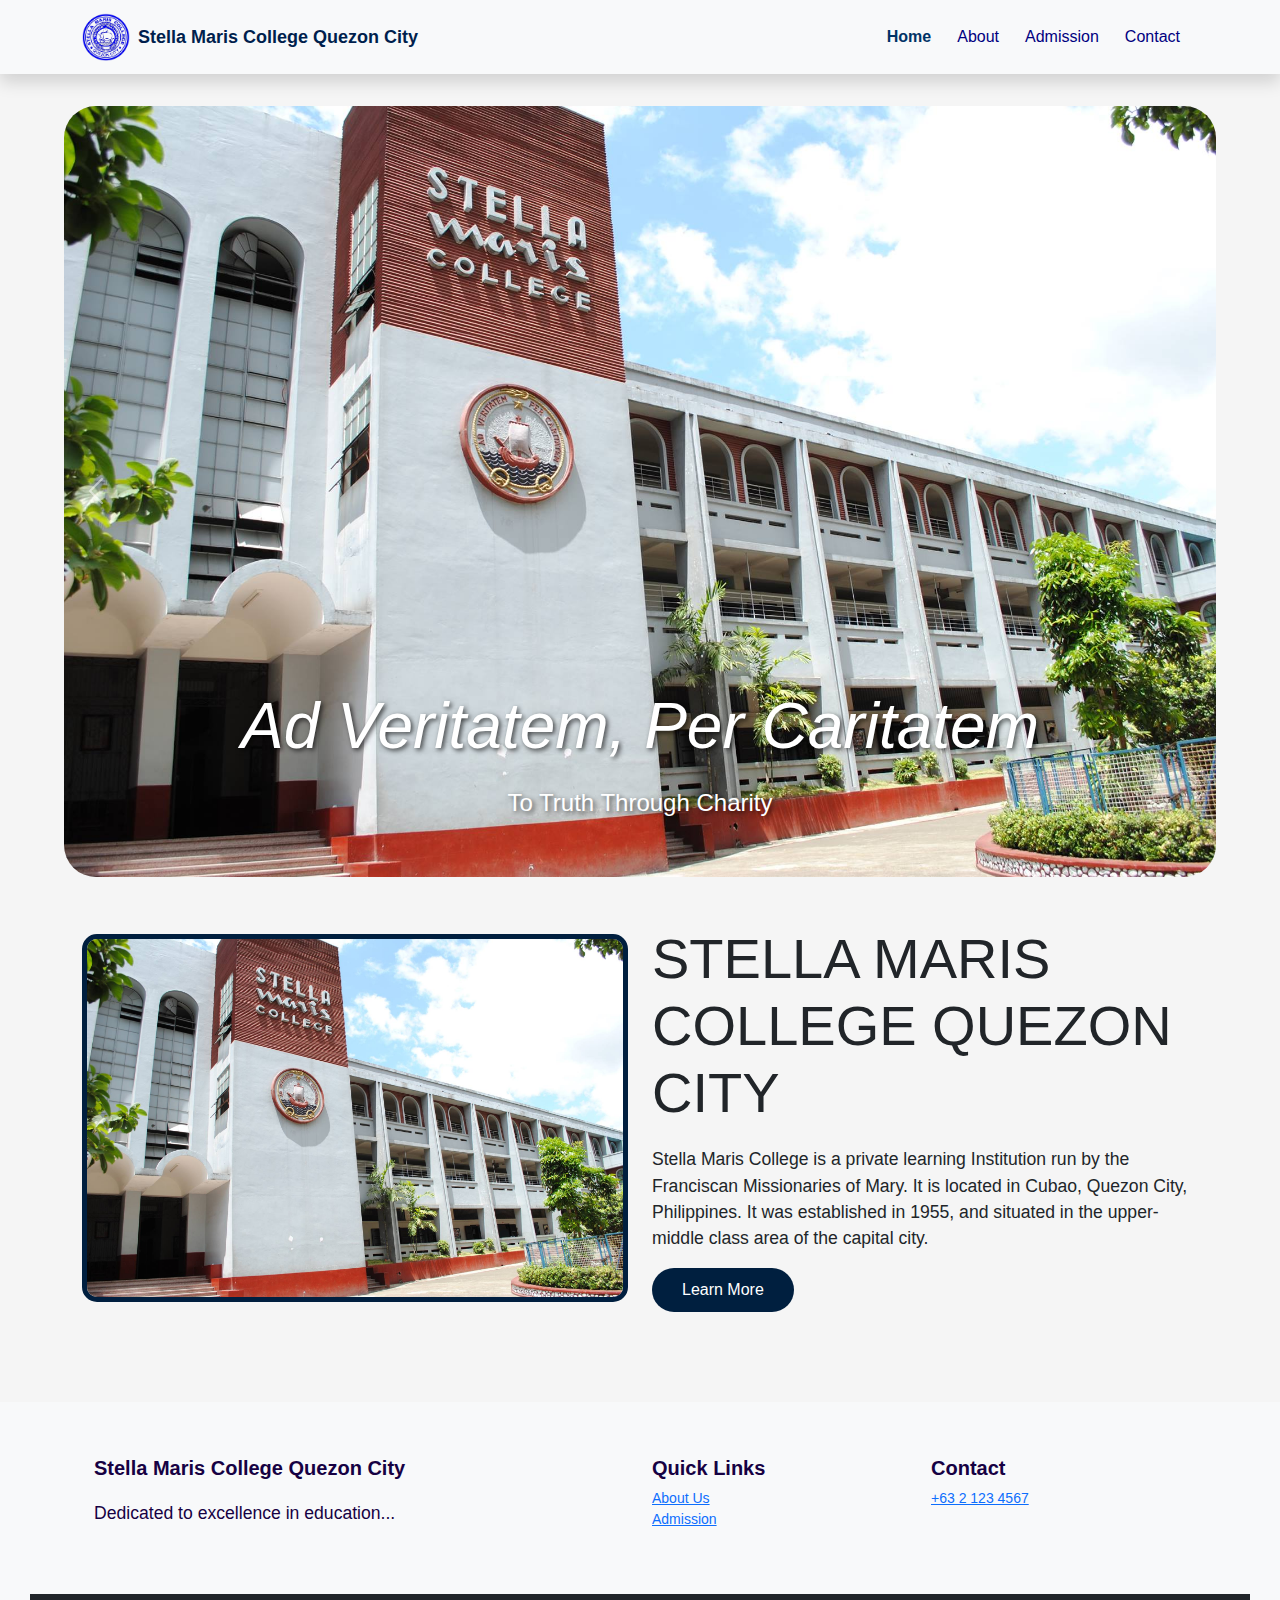
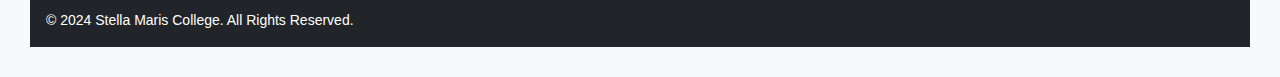
<file: index.html>
<!DOCTYPE html>
<html lang="en">
<head>
    <meta charset="UTF-8">
    <meta name="viewport" content="width=device-width, initial-scale=1.0">
    <title>Stella Maris College Quezon City</title>
    <link rel="stylesheet" href="https://cdn.jsdelivr.net/npm/bootstrap@5.3.0-alpha3/dist/css/bootstrap.min.css">
    <link rel="stylesheet" href="assets/css/style.css">
</head>
<body>

    <!-- Navbar -->
    <nav class="navbar navbar-expand-lg navbar-light bg-light shadow">
        <div class="container">
            <a class="navbar-brand d-flex align-items-center" href="index.html">
                <img src="assets/img/logo.png" alt="Logo" class="me-2 logo img-fluid" />
                Stella Maris College Quezon City
            </a>
            <button class="navbar-toggler" type="button" data-bs-toggle="collapse" data-bs-target="#navbarNav">
                <span class="navbar-toggler-icon"></span>
            </button>
            <div class="collapse navbar-collapse" id="navbarNav">
                <ul class="navbar-nav ms-auto">
                    <li class="nav-item"><a class="nav-link active" href="index.html">Home</a></li>
                    <li class="nav-item"><a class="nav-link" href="pages/page1/index.html">About</a></li>
                    <li class="nav-item"><a class="nav-link" href="pages/page2/index.html">Admission</a></li>
                    <li class="nav-item"><a class="nav-link" href="pages/page3/index.html">Contact</a></li>
                </ul>
            </div>
        </div>
    </nav>

    <!-- Carousel -->
    <div id="carouselExampleAutoplaying" class="carousel slide mt-4" data-bs-ride="carousel">
        <div class="carousel-inner">
          <div class="carousel-item active">
            <img src="assets/img/stella.jpg" class="d-block w-100" alt="First Slide">
            <div class="carousel-caption d-md-block">
              <h5>Ad Veritatem, Per Caritatem</h5>
              <p>To Truth Through Charity</p>
            </div>
          </div>
          <div class="carousel-item">
            <img src="assets/img/smc1.jpg" class="d-block w-100" alt="Second Slide">
            <div class="carousel-caption d-md-block">
              <h5>Welcome to Stella Maris College</h5>
              <p>A Legacy of Excellence</p>
            </div>
          </div>
          <div class="carousel-item">
            <img src="assets/img/smc_church.jpg" class="d-block w-100" alt="Third Slide">
            <div class="carousel-caption d-md-block">
              <h5>Join Us Today</h5>
              <p>Shape Your Future With Us</p>
            </div>
          </div>
        </div>
        <button class="carousel-control-prev" type="button" data-bs-target="#carouselExampleAutoplaying" data-bs-slide="prev">
          <span class="carousel-control-prev-icon"></span>
        </button>
        <button class="carousel-control-next" type="button" data-bs-target="#carouselExampleAutoplaying" data-bs-slide="next">
          <span class="carousel-control-next-icon"></span>
        </button>
    </div>

    <!-- Section -->
    <div class="container my-5">
        <div class="row align-items-center">
            <div class="col-md-6">
                <div class="image-box">
                    <img src="assets/img/stella.jpg" alt="Stella Maris College" class="img-fluid rounded">
                </div>
            </div>
            <div class="col-md-6">
                <h1 class="display-4">STELLA MARIS COLLEGE QUEZON CITY</h1>
                <p>Stella Maris College is a private learning Institution run by the Franciscan Missionaries of Mary. It is located in Cubao, Quezon City, Philippines. It was established in 1955, and situated in the upper-middle class area of the capital city.</p>
                <a href="pages/page1/index.html" class="btn btn-primary rounded-pill">Learn More</a>
            </div>
        </div>
    </div>

    <!-- Footer -->
    <footer class="bg-light text-center text-lg-start">
        <div class="container p-4">
            <div class="row">
                <div class="col-lg-6 mb-4">
                    <h5>Stella Maris College Quezon City</h5>
                    <p>Dedicated to excellence in education...</p>
                </div>
                <div class="col-lg-3 mb-4">
                    <h5>Quick Links</h5>
                    <ul class="list-unstyled">
                        <li><a href="pages/page1/index.html">About Us</a></li>
                        <li><a href="pages/page2/index.html">Admission</a></li>
                    </ul>
                </div>
                <div class="col-lg-3 mb-4">
                    <h5>Contact</h5>
                    <ul class="list-unstyled">
                        <li><a href="pages/page3/index.html">+63 2 123 4567</a></li>
                    </ul>
                </div>
            </div>
        </div>
        <div class="bg-dark text-white p-3">© 2024 Stella Maris College. All Rights Reserved.</div>
    </footer>

    <script src="https://cdn.jsdelivr.net/npm/bootstrap@5.3.0-alpha3/dist/js/bootstrap.bundle.min.js"></script>
</body>
</html>
</file>
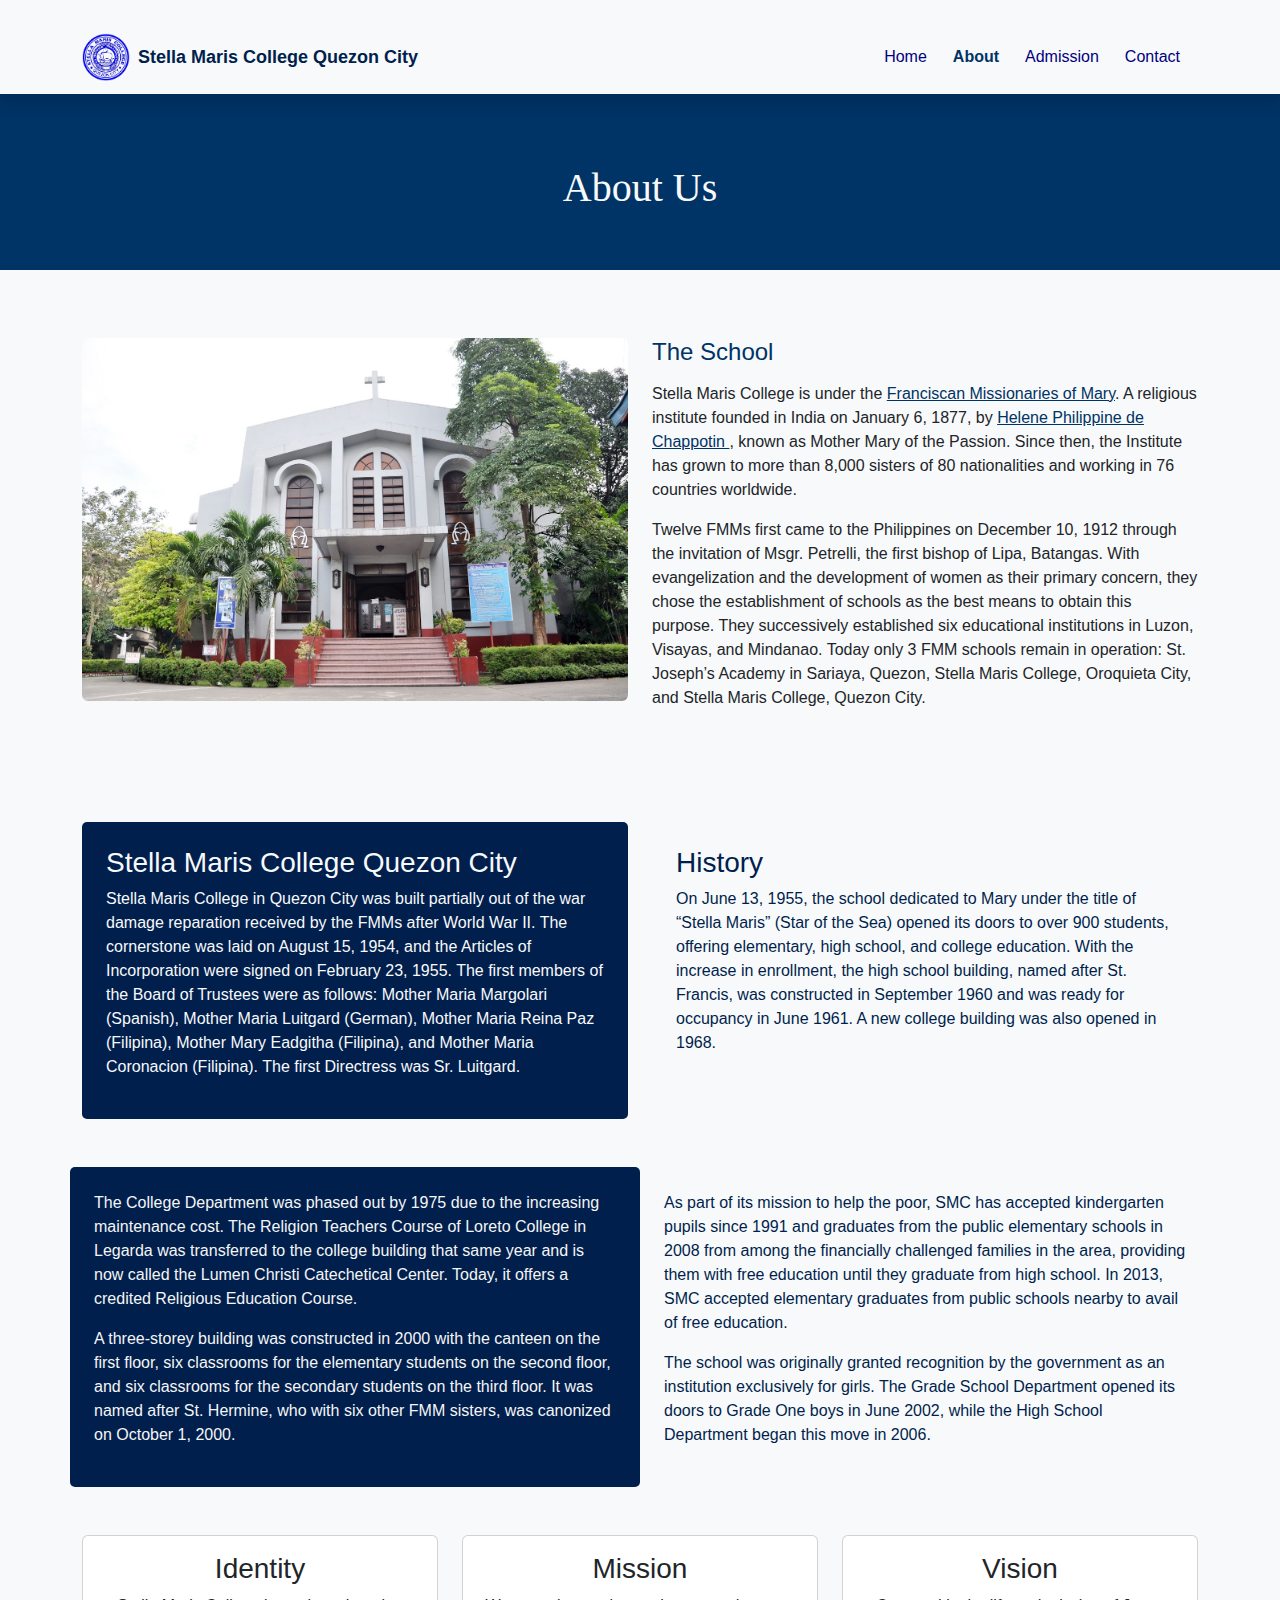
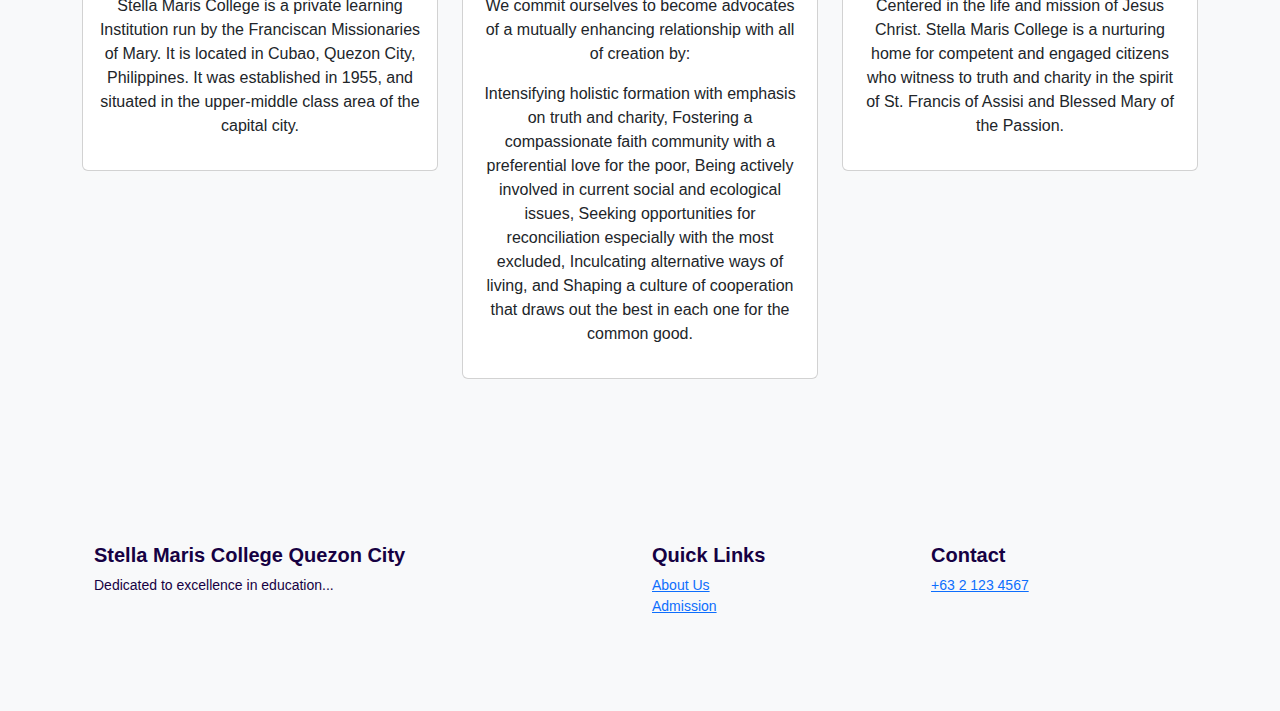
<file: pages/page1/index.html>
<!DOCTYPE html>
<html lang="en">
<head>
    <meta charset="UTF-8">
    <meta name="viewport" content="width=device-width, initial-scale=1.0">
    <title>Stella Maris College Quezon City</title>
    <link rel="stylesheet" href="https://cdn.jsdelivr.net/npm/bootstrap@5.3.0-alpha3/dist/css/bootstrap.min.css">
    <link rel="stylesheet" href="../../pages/page1/assets/css/style.css">
</head>
<body>
    <!-- Navbar -->
    <nav class="navbar navbar-expand-lg navbar-light bg-light shadow">
        <div class="container">
            <a class="navbar-brand d-flex align-items-center" href="#">
                <img src="../../assets/img/logo.png" alt="Logo" class="me-2 logo img-fluid" />
                Stella Maris College Quezon City
            </a>
            <button class="navbar-toggler" type="button" data-bs-toggle="collapse" data-bs-target="#navbarNav">
                <span class="navbar-toggler-icon"></span>
            </button>
            <div class="collapse navbar-collapse" id="navbarNav">
                <ul class="navbar-nav ms-auto">
                    <li class="nav-item"><a class="nav-link" href="../../index.html">Home</a></li>
                    <li class="nav-item"><a class="nav-link active" href="../page1/index.html">About</a></li>
                    <li class="nav-item"><a class="nav-link" href="../page2/index.html">Admission</a></li>
                    <li class="nav-item"><a class="nav-link" href="../page3/index.html">Contact</a></li>
                </ul>
            </div>
        </div>
    </nav>

    <!-- Hero Section -->
    <section class="hero">
        <div class="container text-center">
            <h1 class="text-light">About Us</h1>
        </div>
    </section>

    <!-- About Section -->
    <div class="container py-5">
        <div class="row">
            <div class="col-md-6">
                <img src="../../assets/img/smc_church.jpg" class="img-fluid rounded" alt="Stella Maris College Building">
            </div>
            <div class="col-md-6">
                <h2 class="section-title">The School</h2>
                <p>
                    Stella Maris College is under the
                    <a href="https://fmm.org/" class="text-link">Franciscan Missionaries of Mary</a>.
                    A religious institute founded in India on January 6, 1877, by
                    <a href="https://www.google.com/search?q=Helene+Philippine+de+Chappotin%2C&rlz=1C1ONGR_enPH1062PH1062" class="text-link">
                        Helene Philippine de Chappotin
                    </a>, known as Mother Mary of the Passion. Since then, the Institute has grown to more than 8,000 sisters of 80 nationalities and working in 76 countries worldwide.</p>
                <p> Twelve FMMs first came to the Philippines on December 10, 1912 through the invitation of Msgr. Petrelli, the first bishop of Lipa, Batangas. With evangelization and the development of women as their primary concern, they chose the establishment of schools as the best means to obtain this purpose. They successively established six educational institutions in Luzon, Visayas, and Mindanao. Today only 3 FMM schools remain in operation: St. Joseph’s Academy in Sariaya, Quezon, Stella Maris College, Oroquieta City, and Stella Maris College, Quezon City.</p>
            </div>
        </div>
    </div>

    <main class="container my-5">
        <div class="row">
            <div class="col-md-6">
                <div class="content-box bg-dark text-white p-4">
                    <h2>Stella Maris College Quezon City</h2>
                    <p>Stella Maris College in Quezon City was built partially out of the war damage reparation received by the FMMs after World War II. The cornerstone was laid on August 15, 1954, and the Articles of Incorporation were signed on February 23, 1955. The first members of the Board of Trustees were as follows: Mother Maria Margolari (Spanish), Mother Maria Luitgard (German), Mother Maria Reina Paz (Filipina), Mother Mary Eadgitha (Filipina), and Mother Maria Coronacion (Filipina). The first Directress was Sr. Luitgard.</p>
                </div>
            </div>
            <div class="col-md-6">
                <div class="content-box bg-light text-dark p-4">
                    <h2>History</h2>
                    <p> On June 13, 1955, the school dedicated to Mary under the title of “Stella Maris” (Star of the Sea) opened its doors to over 900 students, offering elementary, high school, and college education. With the increase in enrollment, the high school building, named after St. Francis, was constructed in September 1960 and was ready for occupancy in June 1961. A new college building was also opened in 1968. </p>
                </div>
            </div>
        </div>
    </main>

    <main class="container my-5">
        <div class="row">
            <div class="col-md-6 left-section p-4">
                <p>The College Department was phased out by 1975 due to the increasing maintenance cost. The Religion Teachers Course of Loreto College in Legarda was transferred to the college building that same year and is now called the Lumen Christi Catechetical Center. Today, it offers a credited Religious Education Course.</p>
                <p>A three-storey building was constructed in 2000 with the canteen on the first floor, six classrooms for the elementary students on the second floor, and six classrooms for the secondary students on the third floor. It was named after St. Hermine, who with six other FMM sisters, was canonized on October 1, 2000. </p>
            </div>
            <div class="col-md-6 right-section p-4">
                <p> As part of its mission to help the poor, SMC has accepted kindergarten pupils since 1991 and graduates from the public elementary schools in 2008 from among the financially challenged families in the area, providing them with free education until they graduate from high school. In 2013, SMC accepted elementary graduates from public schools nearby to avail of free education.</p>
                <p>The school was originally granted recognition by the government as an institution exclusively for girls. The Grade School Department opened its doors to Grade One boys in June 2002, while the High School Department began this move in 2006.</p>
            </div>
        </div>
    </main>
    <div class="container my-5">
        <div class="row">
            <div class="col-md-4">
                <div class="card">
                    <div class="card-body text-center">
                        <h2>Identity</h2>
                        <p>Stella Maris College is a private learning Institution run by the Franciscan Missionaries of Mary. It is located in Cubao, Quezon City, Philippines. It was established in 1955, and situated in the upper-middle class area of the capital city.</p>
                    </div>
                </div>
            </div>
            <div class="col-md-4">
                <div class="card">
                    <div class="card-body text-center">
                        <h2>Mission</h2>
                        <p>We commit ourselves to become advocates of a mutually enhancing relationship with all of creation by:</p>
                        <p>Intensifying holistic formation with emphasis on truth and charity,
                            Fostering a compassionate faith community with a preferential love for the poor,
                            Being actively involved in current social and ecological issues,
                            Seeking opportunities for reconciliation especially with the most excluded,
                            Inculcating alternative ways of living, and
                            Shaping a culture of cooperation that draws out the best in each one for the common good.</p>
                    </div>
                </div>
            </div>
            <div class="col-md-4">
                <div class="card">
                    <div class="card-body text-center">
                        <h2>Vision</h2>
                        <p>Centered in the life and mission of Jesus Christ. Stella Maris College is a nurturing home for competent and engaged citizens who witness to truth and charity in the spirit of St. Francis of Assisi and Blessed Mary of the Passion.</p>
                    </div>
                </div>
            </div>
        </div>
    </div>
    <!-- Footer -->
    <footer class="bg-light text-center text-lg-start">
        <div class="container p-4">
            <div class="row">
                <div class="col-lg-6 mb-4">
                    <h5>Stella Maris College Quezon City</h5>
                    <p>Dedicated to excellence in education...</p>
                </div>
                <div class="col-lg-3 mb-4">
                    <h5>Quick Links</h5>
                    <ul class="list-unstyled">
                        <li><a href="../page1/index.html">About Us</a></li>
                        <li><a href="../page2/index.html">Admission</a></li>
                    </ul>
                </div>
                <div class="col-lg-3 mb-4">
                    <h5>Contact</h5>
                    <ul class="list-unstyled">
                        <li><a href="../page3/index.html>+63 2 123 4567</a></li>
                    </ul>
                </div>
            </div>
        </div>
        <div class="bg-dark text-white p-3">+63 2 123 4567</div>
    </footer>
    <script src="https://cdn.jsdelivr.net/npm/bootstrap@5.3.0-alpha1/dist/js/bootstrap.bundle.min.js"></script>
</body>
</html>
</file>
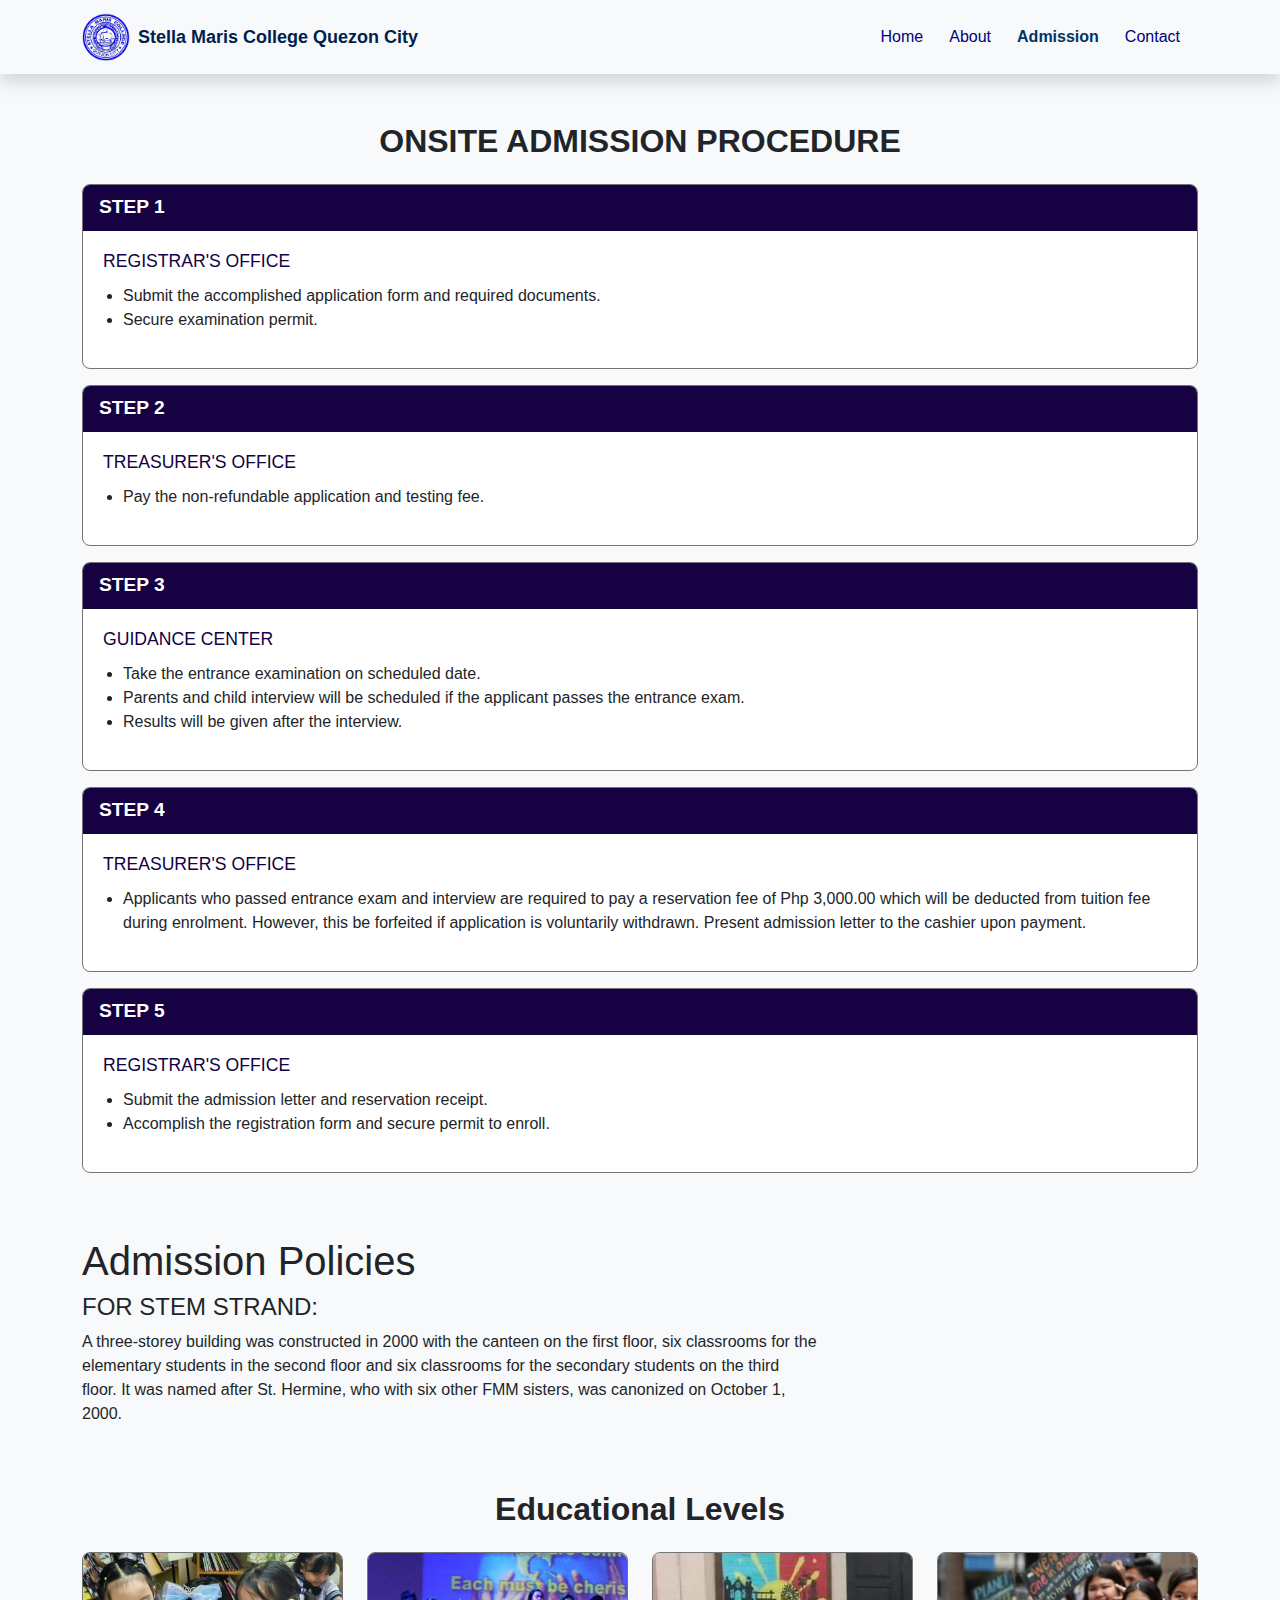
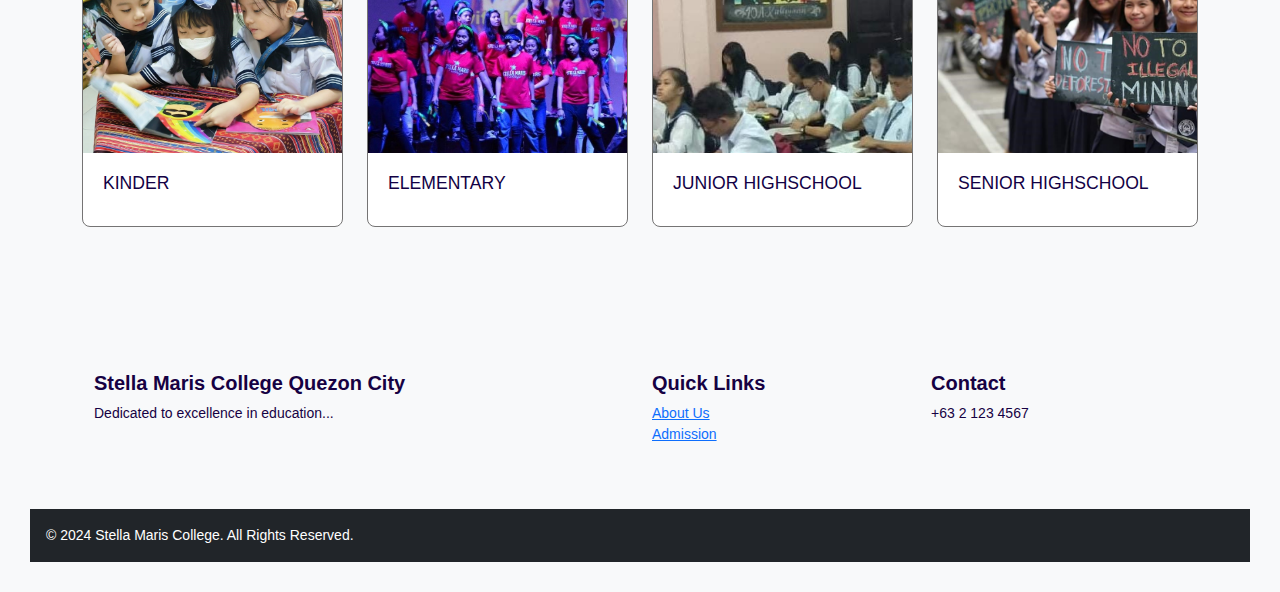
<file: pages/page2/index.html>
<!DOCTYPE html>
<html lang="en">
<head>
    <meta charset="UTF-8">
    <meta name="viewport" content="width=device-width, initial-scale=1.0">
    <title>Stella Maris College Quezon City</title>
    <link rel="stylesheet" href="https://cdn.jsdelivr.net/npm/bootstrap@5.3.0-alpha3/dist/css/bootstrap.min.css">
    <link rel="stylesheet" href="../page2/assets/css/style.css">
</head>
<body>
     <!-- Navbar -->
    <nav class="navbar navbar-expand-lg navbar-light bg-light shadow">
        <div class="container">
            <a class="navbar-brand d-flex align-items-center" href="#">
                <img src="../../assets/img/logo.png" alt="Logo" class="me-2 logo img-fluid" />
                Stella Maris College Quezon City
            </a>
            <button class="navbar-toggler" type="button" data-bs-toggle="collapse" data-bs-target="#navbarNav">
                <span class="navbar-toggler-icon"></span>
            </button>
            <div class="collapse navbar-collapse" id="navbarNav">
                <ul class="navbar-nav ms-auto">
                    <li class="nav-item"><a class="nav-link" href="../../index.html">Home</a></li>
                    <li class="nav-item"><a class="nav-link" href="../page1/index.html">About</a></li>
                    <li class="nav-item"><a class="nav-link active" href="../page2/index.html">Admission</a></li>
                    <li class="nav-item"><a class="nav-link" href="../page3/index.html">Contact</a></li>
                </ul>
            </div>
        </div>
    </nav>

    <div class="container mt-5">
        <h2 class="text-center">ONSITE ADMISSION PROCEDURE</h2>
        <div class="row mt-4">
            <div class="col-md-12">
                <div class="card mb-3">
                    <div class="card-header text-white">Step 1</div>
                    <div class="card-body">
                        <h5 class="card-title">REGISTRAR'S OFFICE</h5>
                        <ul>
                            <li>Submit the accomplished application form and required documents.</li>
                            <li>Secure examination permit.</li>
                        </ul>
                    </div>
                </div>
                <div class="card mb-3">
                    <div class="card-header text-white">Step 2</div>
                    <div class="card-body">
                        <h5 class="card-title">TREASURER'S OFFICE</h5>
                        <ul>
                            <li>Pay the non-refundable application and testing fee.</li>
                        </ul>
                    </div>
                </div>
                <div class="card mb-3">
                    <div class="card-header text-white">Step 3</div>
                    <div class="card-body">
                        <h5 class="card-title">GUIDANCE CENTER</h5>
                        <ul>
                            <li>Take the entrance examination on scheduled date.</li>
                            <li>Parents and child interview will be scheduled if the applicant passes the entrance exam.</li>
                            <li>Results will be given after the interview.</li>
                        </ul>
                    </div>
                </div>
                <div class="card mb-3">
                    <div class="card-header text-white">Step 4</div>
                    <div class="card-body">
                        <h5 class="card-title">TREASURER'S OFFICE</h5>
                        <ul>
                            <li>Applicants who passed entrance exam and interview are required to pay a reservation fee of Php 3,000.00 which will be deducted from tuition fee during enrolment. However, this be forfeited if application is voluntarily withdrawn. Present admission letter to the cashier upon payment.</li>
                        </ul>
                    </div>
                </div>
                <div class="card mb-3">
                    <div class="card-header text-white">Step 5</div>
                    <div class="card-body">
                        <h5 class="card-title">REGISTRAR'S OFFICE</h5>
                        <ul>
                            <li>Submit the admission letter and reservation receipt.</li>
                            <li>Accomplish the registration form and secure permit to enroll.</li>
                        </ul>
                    </div>
                </div>
            </div>
        </div>
    </div>
    <div class="container mt-5">
        <div class="row">
            <div class="col-md-8">
                <h1>Admission Policies</h1>
                <h4>FOR STEM STRAND:</h4>
                <p>A three-storey building was constructed in 2000 with the canteen on the first floor, six classrooms for the elementary students in the second floor and six classrooms for the secondary students on the third floor. It was named after St. Hermine, who with six other FMM sisters, was canonized on October 1, 2000.</p>
            </div>
        </div>
    </div>
<!-- Main Content -->
 <div class="container mt-5">
    <h2 class="text-center">Educational Levels</h2>
    <div class="row mt-4"> <div class="col-md-3">
        <div class="card"> <img src="../page2/assets/img/kinder.jpg" class="card-img-top" alt="Kinder">
            <div class="card-body">
                <h5 class="card-title">KINDER</h5>
            </div> </div> </div> <div class="col-md-3">
                <div class="card">
                    <img src="../page2/assets/img/elementary.jpg" class="card-img-top" alt="Elementary">
                    <div class="card-body"> <h5 class="card-title">ELEMENTARY</h5>
                    </div>
                </div>
            </div>
            <div class="col-md-3">
                <div class="card">
                    <img src="../page2/assets/img/jhs.jpg" class="card-img-top" alt="Junior Highschool">
                    <div class="card-body">
                        <h5 class="card-title">JUNIOR HIGHSCHOOL</h5>
                    </div>
                </div>
            </div>
            <div class="col-md-3">
                <div class="card">
                    <img src="../page2/assets/img/shs1.jpg" class="card-img-top" alt="Senior Highschool">
                    <div class="card-body">
                        <h5 class="card-title">SENIOR HIGHSCHOOL</h5>
                    </div>
                </div>
            </div>
        </div>
    </div>

    <!-- Footer -->
    <footer class="bg-light text-center text-lg-start">
        <div class="container p-4">
            <div class="row">
                <div class="col-lg-6 mb-4">
                    <h5>Stella Maris College Quezon City</h5>
                    <p>Dedicated to excellence in education...</p>
                </div>
                <div class="col-lg-3 mb-4">
                    <h5>Quick Links</h5>
                    <ul class="list-unstyled">
                        <li><a href="../page1/index.html">About Us</a></li>
                        <li><a href="../page2/index.html">Admission</a></li>
                    </ul>
                </div>
                <div class="col-lg-3 mb-4">
                    <h5>Contact</h5>
                    <ul class="list-unstyled">
                        <li>+63 2 123 4567</li>
                    </ul>
                </div>
            </div>
        </div>
        <div class="bg-dark text-white p-3">© 2024 Stella Maris College. All Rights Reserved.</div>
    </footer>

    <script src="https://code.jquery.com/jquery-3.5.1.slim.min.js"></script>
    <script src="https://cdn.jsdelivr.net/npm/@popperjs/core@2.5.4/dist/umd/popper.min.js"></script>
    <script src="https://stackpath.bootstrapcdn.com/bootstrap/4.5.2/js/bootstrap.min.js"></script>
</body>
</html>
</file>
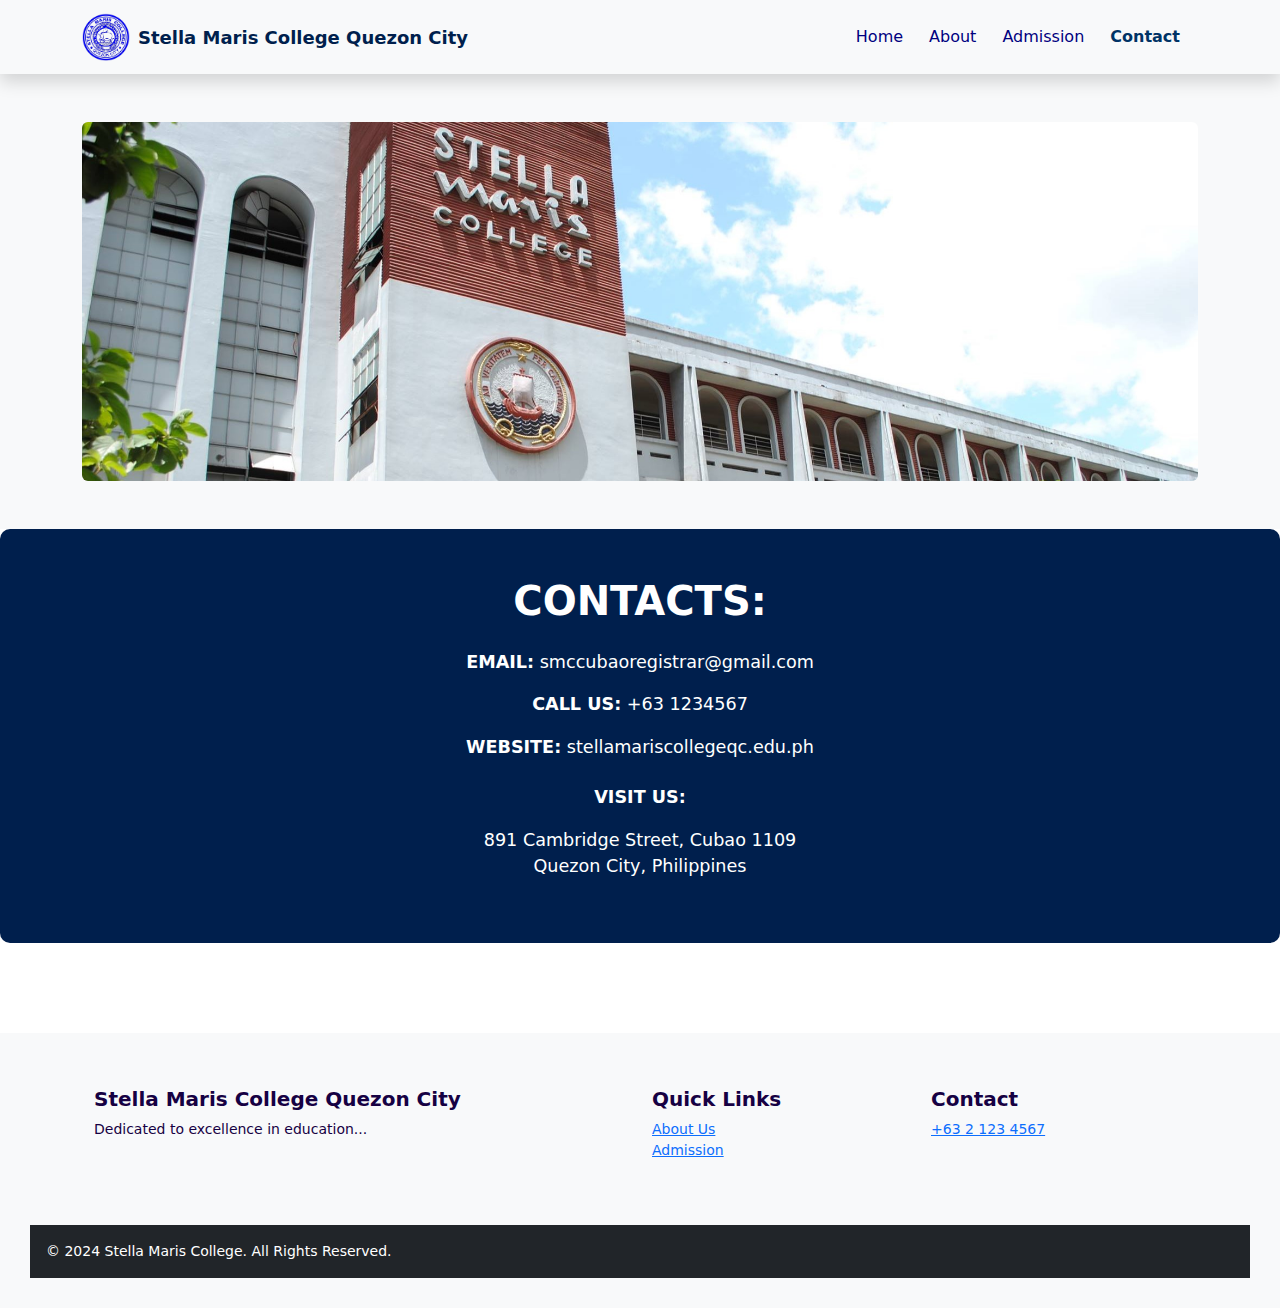
<file: pages/page3/index.html>
<!DOCTYPE html>
<html lang="en">
<head>
    <meta charset="UTF-8">
    <meta name="viewport" content="width=device-width, initial-scale=1.0">
    <title>Stella Maris College Contact</title>
    <link rel="stylesheet" href="https://cdn.jsdelivr.net/npm/bootstrap@5.3.0-alpha3/dist/css/bootstrap.min.css">
    <link rel="stylesheet" href="../page3/assets/css/style.css">
</head>
<body>
   <!-- Navbar -->
   <nav class="navbar navbar-expand-lg navbar-light bg-light shadow">
    <div class="container">
        <a class="navbar-brand d-flex align-items-center" href="#">
            <img src="assets/img/logo.png" alt="Logo" class="me-2 logo img-fluid" />
            Stella Maris College Quezon City
        </a>
        <button class="navbar-toggler" type="button" data-bs-toggle="collapse" data-bs-target="#navbarNav">
            <span class="navbar-toggler-icon"></span>
        </button>
        <div class="collapse navbar-collapse" id="navbarNav">
            <ul class="navbar-nav ms-auto">
                <a class="nav-link" href="../../index.html">Home</a>
                <li class="nav-item"><a class="nav-link" href="../page1/index.html">About</a></li>
                <li class="nav-item"><a class="nav-link" href="../page2/index.html">Admission</a></li>
                <li class="nav-item"><a class="nav-link active" href="../page3/index.html">Contact</a></li>
            </ul>
        </div>
    </div>
</nav>


    <!-- Main Banner -->
    <header class="banner-section text-center bg-light py-5">
        <div class="container">
            <img src="assets/img/banner.jpg" alt="Stella Maris College" class="img-fluid rounded">
        </div>
    </header>

    <!-- Contact Section -->
    <section class="contact-section text-white text-center py-5">
        <div class="container">
            <h1 class="fw-bold mb-4">CONTACTS:</h1>
            <p><span class="fw-bold">EMAIL:</span> smccubaoregistrar@gmail.com</p>
            <p><span class="fw-bold">CALL US:</span> +63 1234567</p>
            <p><span class="fw-bold">WEBSITE:</span> stellamariscollegeqc.edu.ph</p>
            <p class="mt-4 fw-bold">VISIT US:</p>
            <p>891 Cambridge Street, Cubao 1109<br>Quezon City, Philippines</p>
        </div>
    </section>

   <!-- Footer -->
   <footer class="bg-light text-center text-lg-start">
    <div class="container p-4">
        <div class="row">
            <div class="col-lg-6 mb-4">
                <h5>Stella Maris College Quezon City</h5>
                <p>Dedicated to excellence in education...</p>
            </div>
            <div class="col-lg-3 mb-4">
                <h5>Quick Links</h5>
                <ul class="list-unstyled">
                    <li><a href="../page1/index.html">About Us</a></li>
                    <li><a href="../page2/index.html">Admission</a></li>
                </ul>
            </div>
            <div class="col-lg-3 mb-4">
                <h5>Contact</h5>
                <ul class="list-unstyled">
                    <li><a href="../page3/index.html">+63 2 123 4567</a></li>
                </ul>
            </div>
        </div>
    </div>
    <div class="bg-dark text-white p-3">© 2024 Stella Maris College. All Rights Reserved.</div>
</footer>

    <script src="https://cdn.jsdelivr.net/npm/bootstrap@5.3.0-alpha3/dist/js/bootstrap.bundle.min.js"></script>
</body>
</html>
</file>
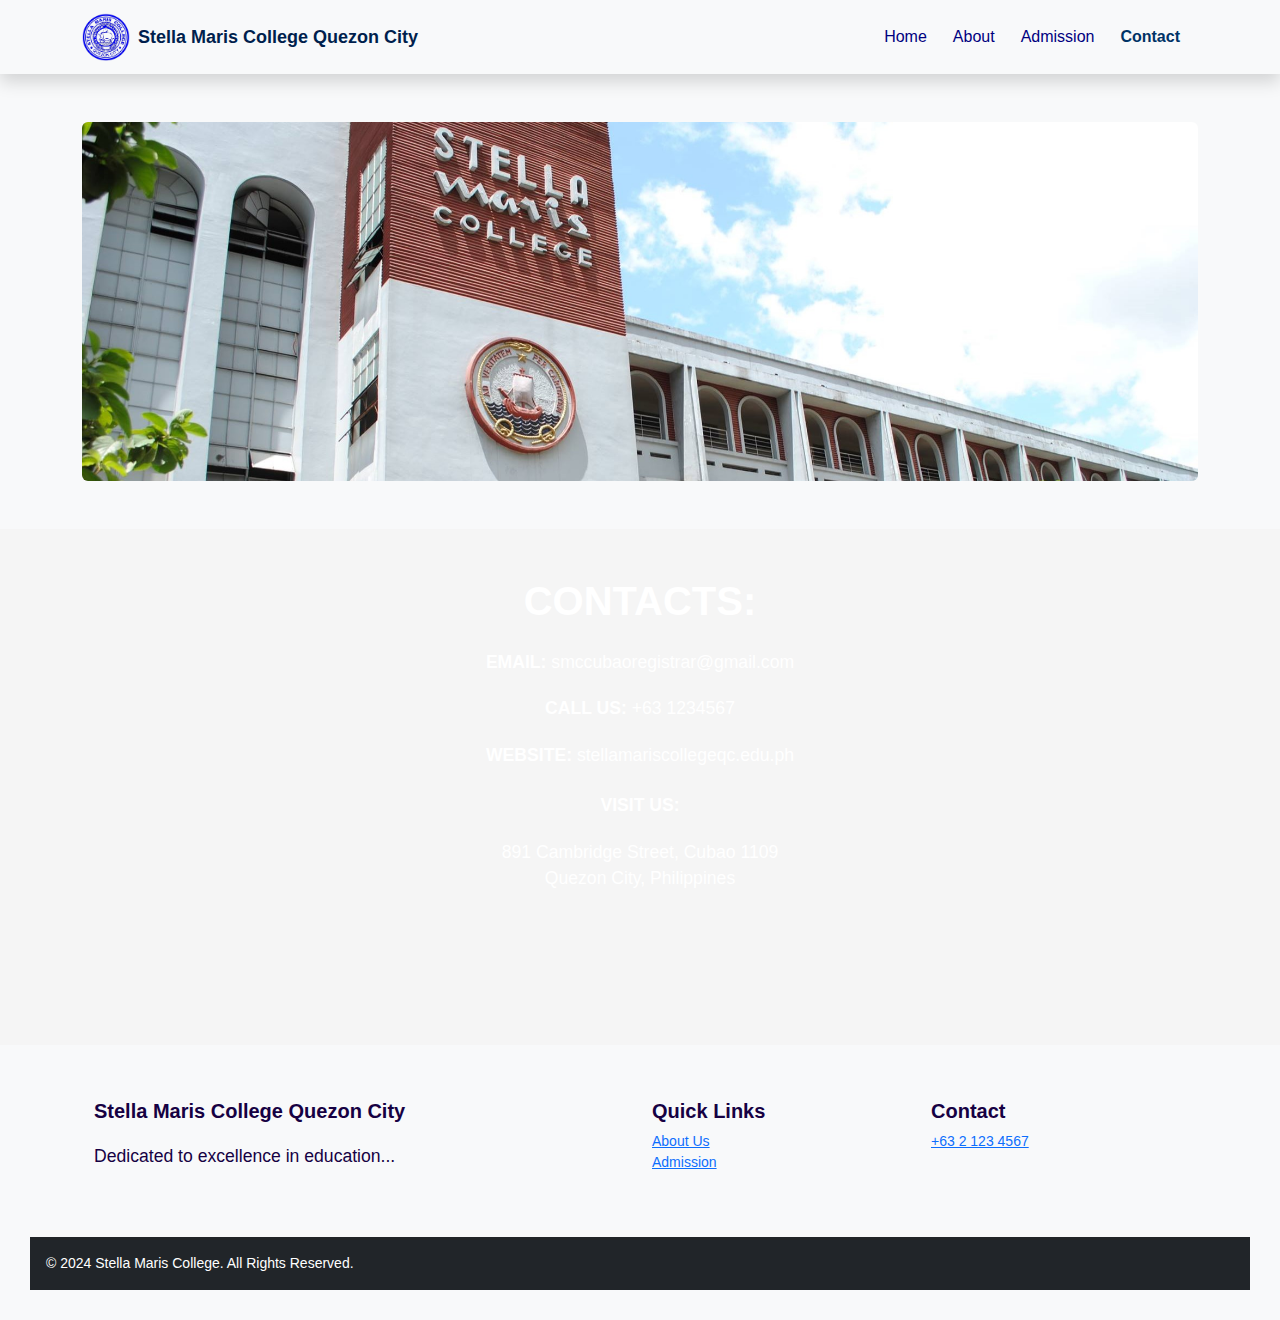
<file: pages/page4/index.html>
<!DOCTYPE html>
<html lang="en">
<head>
    <meta charset="UTF-8">
    <meta name="viewport" content="width=device-width, initial-scale=1.0">
    <title>Stella Maris College Quezon City</title>
    <link rel="stylesheet" href="https://cdn.jsdelivr.net/npm/bootstrap@5.3.0-alpha3/dist/css/bootstrap.min.css">
    <link rel="stylesheet" href="../../assets/css/style.css">
</head>
<body>
    <!-- Navbar -->
    <nav class="navbar navbar-expand-lg navbar-light bg-light shadow">
        <div class="container">
            <a class="navbar-brand d-flex align-items-center" href="#">
                <img src="../../assets/img/logo.png" alt="Logo" class="me-2 logo img-fluid" />
                Stella Maris College Quezon City
            </a>
            <button class="navbar-toggler" type="button" data-bs-toggle="collapse" data-bs-target="#navbarNav">
                <span class="navbar-toggler-icon"></span>
            </button>
            <div class="collapse navbar-collapse" id="navbarNav">
                <ul class="navbar-nav ms-auto">
                    <li class="nav-item"><a class="nav-link" href="../../pages/page1/index.html">Home</a></li>
                    <li class="nav-item"><a class="nav-link" href="../../pages/page2/index.html">About</a></li>
                    <li class="nav-item"><a class="nav-link" href="../../pages/page3/index.html">Admission</a></li>
                    <li class="nav-item"><a class="nav-link active" href="../../pages/page4/index.html">Contact</a></li>
                </ul>
            </div>
        </div>
    </nav>

    <!-- Main Banner -->
    <header class="banner-section text-center bg-light py-5">
        <div class="container">
            <img src="../../assets/img/banner.jpg" alt="Stella Maris College" class="img-fluid rounded">
        </div>
    </header>

    <!-- Contact Section -->
    <section class="contact-section text-white text-center py-5">
        <div class="container">
            <h1 class="fw-bold mb-4">CONTACTS:</h1>
            <p><span class="fw-bold">EMAIL:</span> smccubaoregistrar@gmail.com</p>
            <p><span class="fw-bold">CALL US:</span> +63 1234567</p>
            <p><span class="fw-bold">WEBSITE:</span> stellamariscollegeqc.edu.ph</p>
            <p class="mt-4 fw-bold">VISIT US:</p>
            <p>891 Cambridge Street, Cubao 1109<br>Quezon City, Philippines</p>
        </div>
    </section>

    <!-- Footer -->
    <footer class="bg-light text-center text-lg-start">
        <div class="container p-4">
            <div class="row">
                <div class="col-lg-6 mb-4">
                    <h5>Stella Maris College Quezon City</h5>
                    <p>Dedicated to excellence in education...</p>
                </div>
                <div class="col-lg-3 mb-4">
                    <h5>Quick Links</h5>
                    <ul class="list-unstyled">
                        <li><a href="../../pages/page2/index.html">About Us</a></li>
                        <li><a href="../../pages/page3/index.html">Admission</a></li>
                    </ul>
                </div>
                <div class="col-lg-3 mb-4">
                    <h5>Contact</h5>
                    <ul class="list-unstyled">
                        <li><a href="../../pages/page4/index.html">+63 2 123 4567</a></li>
                    </ul>
                </div>
            </div>
        </div>
        <div class="bg-dark text-white p-3">© 2024 Stella Maris College. All Rights Reserved.</div>
    </footer>
    
    <script src="https://cdn.jsdelivr.net/npm/bootstrap@5.3.0-alpha1/dist/js/bootstrap.bundle.min.js"></script>
</body>
</html>
</file>
<file: assets/css/style.css>
.navbar {
    background-color: #f8f9fa;
}

.navbar-brand {
    font-weight: bold;
    font-size: 18px;
    color: #001f4d;
}

.navbar-nav .nav-link {
    font-size: 16px;
    margin-right: 10px;
    color: #000080;
}

.navbar-nav .nav-link.active {
    font-weight: bold;
    color: #003366;
}

.navbar-nav .nav-link:hover {
    color: #001f4d;
}

.logo {
    max-width: 10rem;
    height: 3rem;
}

.carousel-caption h5 {
    font-size: 4rem;
    color: rgb(255, 255, 255);
    text-shadow: 2px 2px 5px rgba(0, 0, 0, 0.7);
    font-family: 'Lucida Sans', 'Lucida Sans Regular', 'Lucida Grande', 'Lucida Sans Unicode', Geneva, Verdana, sans-serif
    font-weight: 400;
    font-style: italic;
}

.carousel-caption p {
    font-size: 1.5rem;
    color: white;
    text-shadow: 2px 2px 5px rgba(0, 0, 0, 0.7);
}

.carousel-inner {
    border-radius: 2rem;
    margin-top: 2rem;
    max-width: 90%;
    margin-left: 5%;
}

/* Hero Section */
.hero-slide {
    height: 100vh;
    background-size: cover;
    background-position: center;
    position: relative;
    border-radius: 15px; /* Adds rounded corners */
    margin: 2rem;
}

.hero-caption {
    position: absolute;
    top: 50%;
    left: 50%;
    transform: translate(-50%, -50%);
    color: white;
    text-shadow: 2px 2px 8px rgba(0, 0, 0, 0.6)
}


.hero-caption h1 {
    font-size: 4rem;
    font-weight: bold;
}

.hero-caption p {
    font-size: 1.5rem;
    background-color: rgba(34, 24, 170, 0.733);
    padding: 0.5rem 1rem;
    border-radius: 5px;
}

/* Body */
body {
    background-color: #f5f5f5;
    font-family: Arial, sans-serif;
}

.image-box {
    position: relative;
    border: 5px solid #001f3f;
    border-radius: 15px;
    overflow: hidden;
}

p {
    font-size: 1.1rem;
    margin-top: 20px;
}

.btn-primary {
    background-color: #001f3f;
    border: none;
    padding: 10px 30px;
    font-size: 1rem;
}

.btn-primary:hover {
    background-color: #003f6f;
}


footer {
    text-align: center;
    padding: 30px;
    background-color: #120145;
    color: #160143;
    font-size: 14px;
    margin-top: 90px;
    position: relative;
    bottom: 0;
    width: 100%;
}

footer h5 {
    font-weight: bold;
}

footer a:hover {
    text-decoration: underline;
}

.content-section {
    display: flex;
    align-items: center;
}

.content-text {
    flex-grow: 1;
    padding-left: 20px;
    font-family: "Libre Baskerville", serif;
}

footer {
    background-color: #120145;
}

footer h5 {
    font-weight: bold;
}

footer a:hover {
    text-decoration: underline;
}
</file>
<file: pages/page1/assets/css/style.css>
/* General Styles */
body {
    font-family: 'Arial', sans-serif;
    background-color: #f8f9fa;
}

.container {
    margin-top: 20px;
}

h2 {
    font-size: 1.75rem;
}

/* Logo */
.logo {
    max-width: 10rem;
    height: 3rem;
}

/* Navbar */
.navbar {
    background-color: #f8f9fa;
}

.navbar-brand {
    font-weight: bold;
    font-size: 18px;
    color: #001f4d;
}

.navbar-nav .nav-link {
    font-size: 16px;
    margin-right: 10px;
    color: #000080;
}

.navbar-nav .nav-link.active {
    font-weight: bold;
    color: #003366;
}

.navbar-nav .nav-link:hover {
    color: #001f4d;
}

/* Hero Section */
.hero {
    background-color: #003366;
    color: #f8f9fa;
    padding: 50px 0;
    text-align: center;
    font-family: "Playfair Display", serif;
     font-optical-sizing: 400;
     font-style: normal;
}

/* Section Titles */
.section-title {
    font-size: 24px;
    margin-bottom: 15px;
    color: #003366;
}

/* Links */
.text-link {
    color: #003366;
    text-decoration: underline;
}

.text-link:hover {
    color: #0056b3;
    text-decoration: none;
}

/* Content Boxes */
.content-box {
    border-radius: 5px;
}

.left-section {
    background-color: #001f4d;
    color: #f5f5f5;
    border-radius: 5px;
}

.right-section {
    background-color: #f8f9fa;
    color: #001f4d;
    border-radius: 5px;
}

/* Background Colors */
.bg-dark {
    background-color: #001f4d !important;
}

.bg-light {
    background-color: #f8f9fa !important;
}

/* Text Colors */
.text-white {
    color: #f8f9fa !important;
}

.text-dark {
    color: #001f4d !important;
}
/* Footer Styles */
footer {
    text-align: center;
    padding: 30px;
    background-color: #120145;
    color: #160143;
    font-size: 14px;
    margin-top: 90px;
    position: relative;
    bottom: 0;
    width: 100%;
}

footer h5 {
    font-weight: bold;
}

footer a:hover {
    text-decoration: underline;
}

.content-section {
    display: flex;
    align-items: center;
}

.content-text {
    flex-grow: 1;
    padding-left: 20px;
    font-family: "Libre Baskerville", serif;
}

footer {
    background-color: #000000;
}

footer h5 {
    font-weight: bold;
}

footer a:hover {
    text-decoration: underline;
}
</file>
<file: pages/page2/assets/css/style.css>
/* Navbar Styles */
body {
    font-family: 'Arial', sans-serif;
    background-color: #f8f9fa;
    margin: 0;
    padding: 0;
}

/* Navbar */
.navbar {
    background-color: #f8f9fa;
}

.navbar-brand {
    font-weight: bold;
    font-size: 18px;
    color: #001f4d;
}

.navbar-nav .nav-link {
    font-size: 16px;
    margin-right: 10px;
    color: #000080;
}

.navbar-nav .nav-link.active {
    font-weight: bold;
    color: #003366;
}

.navbar-nav .nav-link:hover {
    color: #001f4d;
}

.logo {
    max-width: 10rem;
    height: 3rem;
}

/* Content Section Styles */
.container h2 {
    font-weight: bold;
    margin-bottom: 1rem;
}

.card {
    border: 1px solid #757474;
    border-radius: 8px;
    overflow: hidden;
}

.card-header {
    background-color: #160143;
    color: #dbdbdb;
    font-size: 1.2rem;
    font-weight: bold;
    text-transform: uppercase;
}

.card-body {
    padding: 1.25rem;
}

.card-body h5 {
    font-size: 1.1rem;
    color: #120145;
    margin-bottom: 0.75rem;
}

.card-body ul {
    padding-left: 20px;
}

.card-body ul li {
    font-size: 1rem;
    line-height: 1.5;
}

.card-img-top {
    height: 200px;
    object-fit: cover;
}


/* Footer */
footer {
    text-align: center;
    padding: 30px;
    background-color: #120145;
    color: #160143;
    font-size: 14px;
    margin-top: 90px;
    position: relative;
    bottom: 0;
    width: 100%;
}

footer h5 {
    font-weight: bold;
}

footer a:hover {
    text-decoration: underline;
}

.content-section {
    display: flex;
    align-items: center;
}

.content-text {
    flex-grow: 1;
    padding-left: 20px;
    font-family: "Libre Baskerville", serif;
}

footer {
    background-color: #120145;
}

footer h5 {
    font-weight: bold;
}

footer a:hover {
    text-decoration: underline;
}
</file>
<file: pages/page3/assets/css/style.css>
.navbar {
    background-color: #f8f9fa;
}

.navbar-brand {
    font-weight: bold;
    font-size: 18px;
    color: #001f4d;
}

.navbar-nav .nav-link {
    font-size: 16px;
    margin-right: 10px;
    color: #000080;
}

.navbar-nav .nav-link.active {
    font-weight: bold;
    color: #003366;
}

.navbar-nav .nav-link:hover {
    color: #001f4d;
}

.logo {
    max-width: 10rem;
    height: 3rem;
}
/* Banner Section */
.banner-section img {
    max-width: 100%;
    height: auto;
    border-radius: 10px;
}

/* Contact Section */
.contact-section {
    background-color: #001f4d;
    border-radius: 10px;
}

.contact-section h1 {
    margin-bottom: 2rem;
}

.contact-section p {
    margin-bottom: 1rem;
    font-size: 1.1rem;
}

/* Footer */
footer {
    text-align: center;
    padding: 30px;
    background-color: #120145;
    color: #160143;
    font-size: 14px;
    margin-top: 90px;
    position: relative;
    bottom: 0;
    width: 100%;
}

footer h5 {
    font-weight: bold;
}

footer a:hover {
    text-decoration: underline;
}

.content-section {
    display: flex;
    align-items: center;
}

.content-text {
    flex-grow: 1;
    padding-left: 20px;
    font-family: "Libre Baskerville", serif;
}

footer {
    background-color: #120145;
}

footer h5 {
    font-weight: bold;
}

footer a:hover {
    text-decoration: underline;
}
</file>
